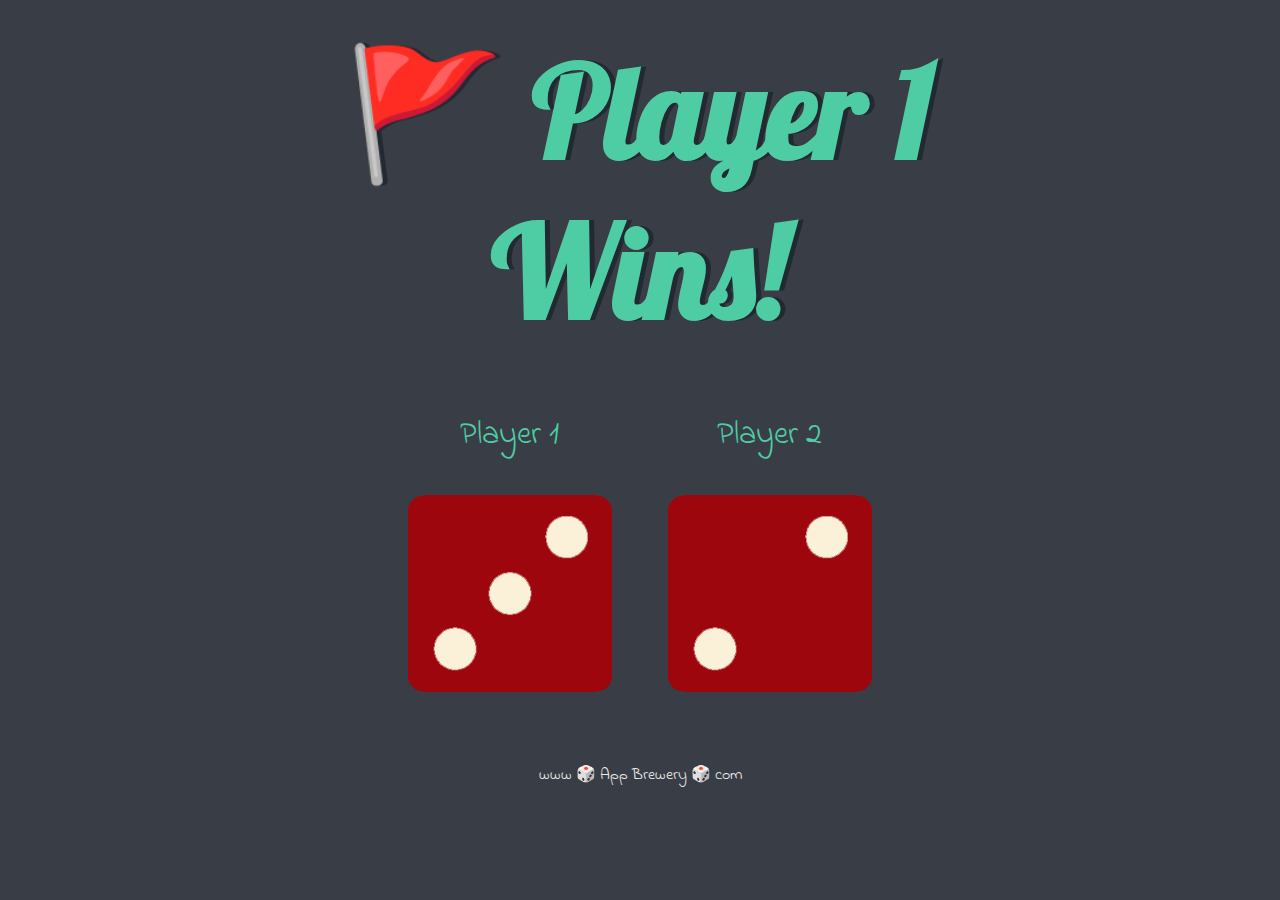
<file: DOM_DiceGame/index.html>
<!DOCTYPE html>
<html lang="en" dir="ltr">
  <head>
    <meta charset="utf-8" />
    <title>Dicee</title>
    <link rel="stylesheet" href="styles.css" />
    <link
      href="https://fonts.googleapis.com/css?family=Indie+Flower|Lobster"
      rel="stylesheet"
    />
  </head>
  <body>
    <div class="container">
      <h1>Refresh Me</h1>

      <div class="dice">
        <p>Player 1</p>
        <img class="img1" src="images/dice6.png" />
      </div>

      <div class="dice">
        <p>Player 2</p>
        <img class="img2" src="images/dice6.png" />
      </div>
    </div>
    <script src="index.js"></script>
  </body>

  <footer>www 🎲 App Brewery 🎲 com</footer>
</html>
</file>
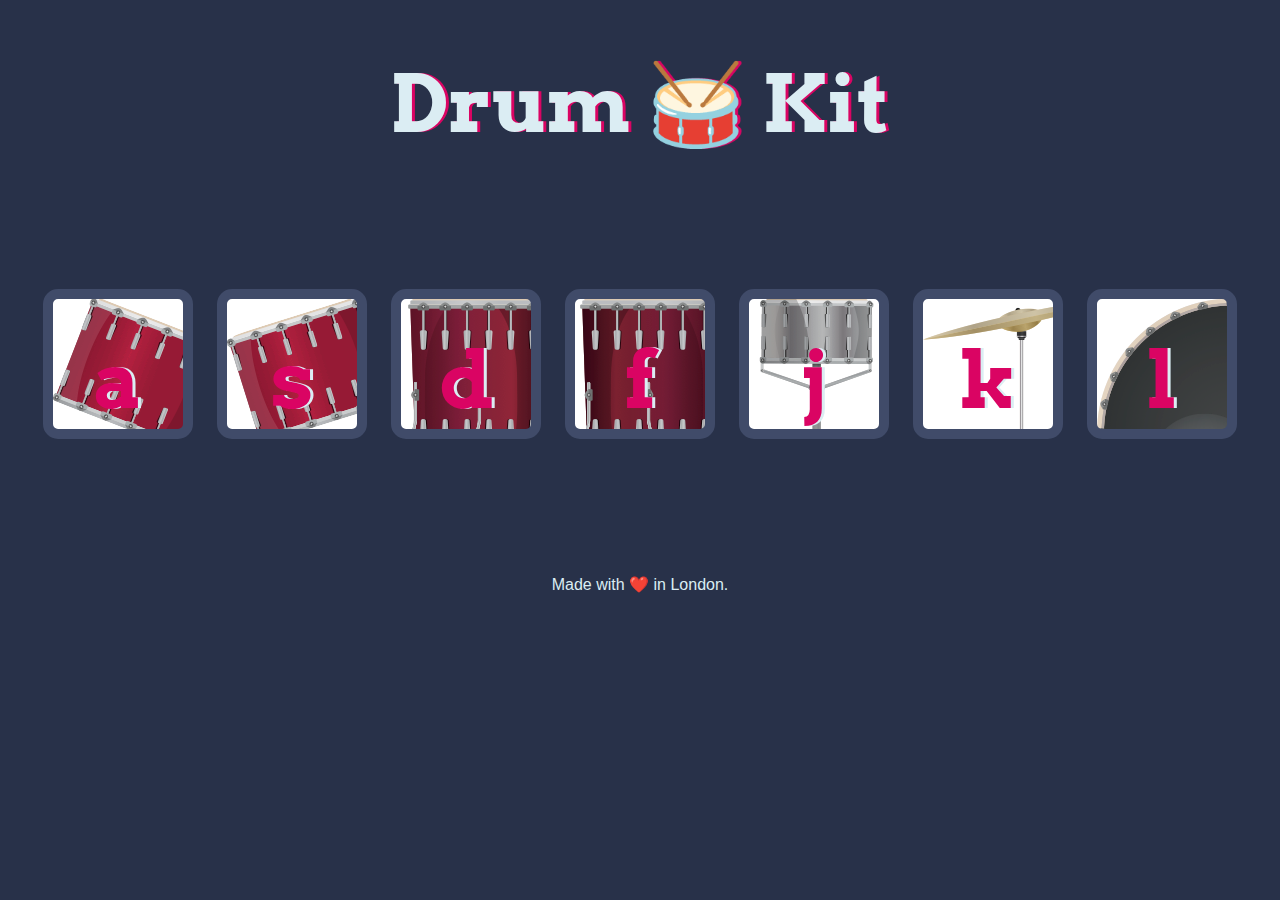
<file: Drum_Kit/index.html>
<!DOCTYPE html>
<html lang="en" dir="ltr">

<head>
  <meta charset="utf-8">
  <title>Drum Kit</title>
  <link rel="stylesheet" href="styles.css">
  <link href="https://fonts.googleapis.com/css?family=Arvo" rel="stylesheet">
</head>

<body>

  <h1 id="title">Drum 🥁 Kit</h1>
  <div class="set">
    <button class="a drum">a</button>
    <button class="s drum">s</button>
    <button class="d drum">d</button>
    <button class="f drum">f</button>
    <button class="j drum">j</button>
    <button class="k drum">k</button>
    <button class="l drum">l</button>
  </div>


  <footer>
    Made with ❤️ in London.
  </footer>
  <script src="index.js"></script>
</body>

</html>
</file>
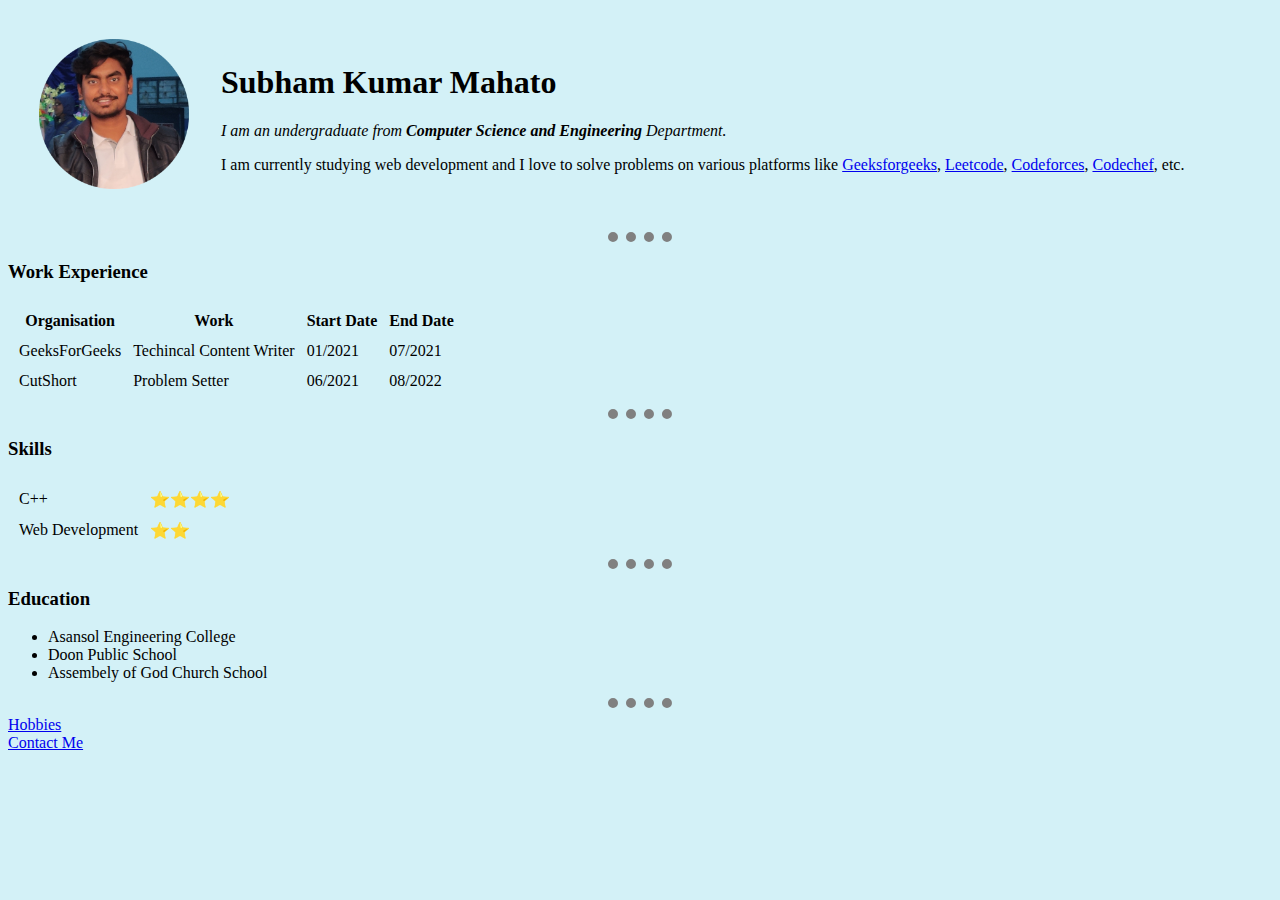
<file: HTML - Personal Site/index.html>
<!DOCTYPE html>
<html lang="en">
  <head>
    <meta charset="UTF-8" />
    <meta http-equiv="X-UA-Compatible" content="IE=edge" />
    <meta name="viewport" content="width=device-width, initial-scale=1.0" />
    <title>Subham's Personal Site</title>
    <link rel="stylesheet" href="css/style.css">
  </head>
  <body>
    <table cellspacing="30">
      <tr>
        <td>
          <img src="images/circle-cropped.png" alt="Subham's image" />
        </td>
        <td>
          <h1>Subham Kumar Mahato</h1>
          <p>
            <em
              >I am an undergraduate from
              <strong>Computer Science and Engineering</strong> Department.</em
            >
          </p>
          <p>
            I am currently studying web development and I love to solve problems
            on various platforms like
            <a
              href="https://auth.geeksforgeeks.org/user/subhammahato348/practice"
              target="_blank"
              >Geeksforgeeks</a
            >,
            <a href="https://leetcode.com/subham348/" target="_blank"
              >Leetcode</a
            >,
            <a href="https://codeforces.com/profile/subham348" target="_blank"
              >Codeforces</a
            >,
            <a href="https://www.codechef.com/users/subham348" target="_blank"
              >Codechef</a
            >, etc.
          </p>
        </td>
      </tr>
    </table>

    <hr />
    <h3>Work Experience</h3>
    <table class="align-table" cellspacing="10">
      <tr>
        <th>Organisation</th>
        <th>Work</th>
        <th>Start Date</th>
        <th>End Date</th>
      </tr>
      <tr>
        <td>GeeksForGeeks</td>
        <td>Techincal Content Writer</td>
        <td>01/2021</td>
        <td>07/2021</td>
      </tr>
      <tr>
        <td>CutShort</td>
        <td>Problem Setter</td>
        <td>06/2021</td>
        <td>08/2022</td>
      </tr>
    </table>

    <hr />
    <h3>Skills</h3>
    <table cellspacing="10">
      <tr>
        <td>C++</td>
        <td>⭐⭐⭐⭐</td>
      </tr>
      <tr>
        <td>Web Development</td>
        <td>⭐⭐</td>
      </tr>
    </table>

    <hr />
    <h3>Education</h3>
    <ul>
      <li>Asansol Engineering College</li>
      <li>Doon Public School</li>
      <li>Assembely of God Church School</li>
    </ul>

    <hr />
    <a href="hobbies.html" target="_blank">Hobbies</a><br />
    <a href="contact.html" target="_blank">Contact Me</a>
  </body>
</html>
</file>
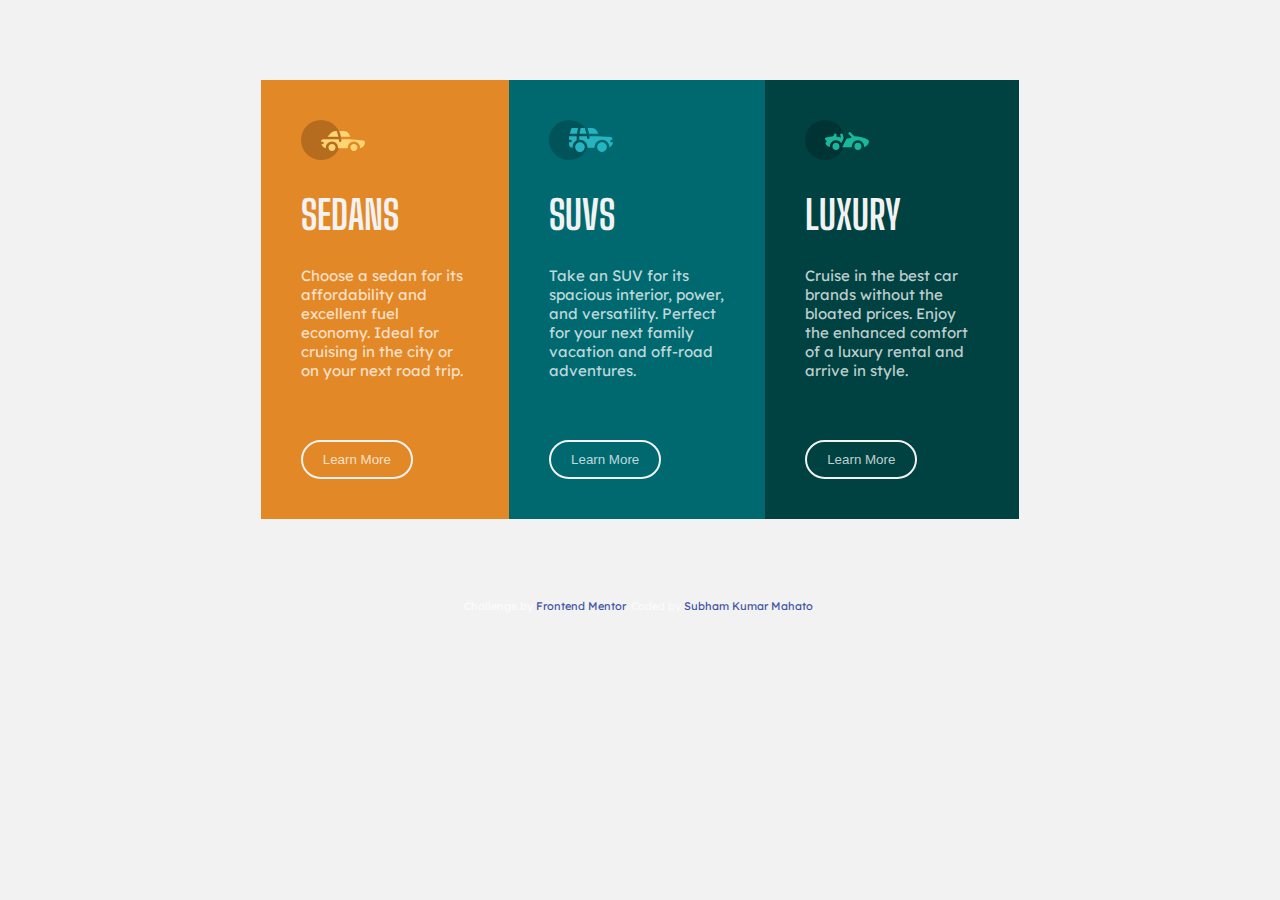
<file: Development_Practice/3-column-preview-card-component-main/index.html>
<!DOCTYPE html>
<html lang="en">
  <head>
    <meta charset="UTF-8" />
    <meta name="viewport" content="width=device-width, initial-scale=1.0" />
    <!-- displays site properly based on user's device -->

    <link
      rel="icon"
      type="image/png"
      sizes="32x32"
      href="./images/favicon-32x32.png"
    />

    <title>Frontend Mentor | 3-column preview card component</title>

    <link rel="stylesheet" href="styles.css" />
    <link rel="preconnect" href="https://fonts.googleapis.com" />
    <link rel="preconnect" href="https://fonts.gstatic.com" crossorigin />
    <link
      href="https://fonts.googleapis.com/css2?family=Big+Shoulders+Display&family=Lexend&display=swap"
      rel="stylesheet"
    />

    <!-- Feel free to remove these styles or customise in your own stylesheet 👍 -->
    <style>
      .attribution {
        font-size: 11px;
        text-align: center;
      }
      .attribution a {
        color: hsl(228, 45%, 44%);
        text-decoration: none;
      }
    </style>
  </head>
  <body>
    <div class="flex-container">
      <div class="sedan">
        <div>
          <svg width="64" height="40" xmlns="http://www.w3.org/2000/svg">
            <g fill="none" fill-rule="evenodd">
              <circle fill="#000" opacity=".201" cx="20" cy="20" r="20" />
              <path
                d="M52.936 24.11c1.942 0 3.517 1.542 3.517 3.445 0 1.903-1.575 3.445-3.517 3.445s-3.516-1.542-3.516-3.445c0-1.903 1.574-3.445 3.516-3.445zm-21.957 0c1.942 0 3.517 1.542 3.517 3.445 0 1.903-1.575 3.445-3.517 3.445s-3.516-1.542-3.516-3.445c0-1.903 1.574-3.445 3.516-3.445zm6.948-4.848v1.429c0 .716.61 1.293 1.348 1.259a1.295 1.295 0 001.225-1.295v-1.393h8.256l13.483 1.313c.956.093 1.676.881 1.676 1.814 0 2.89-2.126 5.303-4.926 5.819.397-3.557-2.458-6.62-6.053-6.62-3.646 0-6.504 3.14-6.039 6.723h-9.879c.466-3.588-2.397-6.722-6.039-6.722-3.595 0-6.45 3.062-6.052 6.62-2.14-.398-3.916-1.912-4.61-3.931h1.142c.731 0 1.32-.598 1.285-1.322-.033-.678-.629-1.2-1.322-1.2H20v-.251c0-1.274 1.066-2.243 2.306-2.243h15.62zM42.59 11c2.645 0 4.99 1.556 5.972 3.963l.726 1.779H40.17L38.413 11h4.178zm-6.865 0l1.758 5.741H26.505l3.357-3.654A6.502 6.502 0 0134.644 11h1.082z"
                fill="#FFD473"
                fill-rule="nonzero"
              />
            </g>
          </svg>
        </div>
        <div><h1>SEDANS</h1></div>
        <div>
          Choose a sedan for its affordability and excellent fuel economy. Ideal
          for cruising in the city or on your next road trip.
        </div>
        <div>
          <button class="btn1 btn">Learn More</button>
        </div>
      </div>
      <div class="suv">
        <div>
          <svg width="64" height="40" xmlns="http://www.w3.org/2000/svg">
            <g fill="none" fill-rule="evenodd">
              <circle fill="#000" opacity=".201" cx="20" cy="20" r="20" />
              <path
                d="M31.002 22.358c2.917 0 5.18 2.593 4.762 5.506a4.828 4.828 0 01-2.962 3.778 4.797 4.797 0 01-5.3-1.165c-1.188-1.26-1.235-2.613-1.263-2.613-.42-2.924 1.857-5.506 4.763-5.506zm22 0c3.457 0 5.798 3.567 4.41 6.744A4.816 4.816 0 0152.3 31.94a4.826 4.826 0 01-4.06-4.077c-.42-2.915 1.846-5.506 4.762-5.506zm-15.04-6.083v1.462a1.29 1.29 0 001.352 1.29c.693-.033 1.227-.631 1.227-1.326v-1.426h8.3l13.056.716a1.29 1.29 0 011.164.917c.27.895.446 1.477.563 1.87h-1.047c-.694 0-1.291.534-1.324 1.228a1.29 1.29 0 001.288 1.352h1.445c-.164 2.225-1.57 4.193-3.6 5.05.13-4.212-3.255-7.63-7.384-7.63-4.317 0-7.762 3.718-7.358 8.086h-7.285c.43-4.655-3.503-8.531-8.131-8.046v-3.543h7.734zm-10.312 0v4.308a7.4 7.4 0 00-4.006 7.274 3.874 3.874 0 01-3.642-3.864v-1.635h1.46a1.29 1.29 0 000-2.58h-1.461v-3.213l.003-.29h7.646zm14.986-8.196c2.65 0 5 1.592 5.984 4.055l.63 1.579a5.525 5.525 0 01-.065-.004l-.026-.002-.034-.002-.022-.002a4.178 4.178 0 00-.224-.006l-.098-.001h-.039l-.136-.001h-.052l-.326-.001H40.211L38.528 8.08zm-13.632 0l-1.122 5.616h-7.144l1.47-4.71a1.29 1.29 0 011.231-.906h5.565zm6.832 0l1.683 5.615h-7.007l1.121-5.615h4.203z"
                fill="#26B5C0"
                fill-rule="nonzero"
              />
            </g>
          </svg>
        </div>
        <div><h1>SUVS</h1></div>
        <div>
          Take an SUV for its spacious interior, power, and versatility. Perfect
          for your next family vacation and off-road adventures.
        </div>
        <div>
          <button class="btn2 btn">Learn More</button>
        </div>
      </div>
      <div class="luxury">
        <div>
          <svg width="64" height="40" xmlns="http://www.w3.org/2000/svg">
            <g fill="none" fill-rule="evenodd">
              <circle fill="#000" opacity=".201" cx="20" cy="20" r="20" />
              <path
                d="M30.98 22.835c1.941 0 3.516 1.604 3.516 3.583 0 1.978-1.575 3.582-3.517 3.582s-3.516-1.604-3.516-3.582c0-1.979 1.574-3.583 3.516-3.583zm21.956 0c1.942 0 3.517 1.604 3.517 3.583 0 1.978-1.575 3.582-3.517 3.582s-3.516-1.604-3.516-3.582c0-1.979 1.574-3.583 3.516-3.583zm-9.143-10.45a1.27 1.27 0 011.819 0l3.715 3.784c4.444-.115 9.7 1.142 13.964 3.753.387.237.624.664.624 1.124 0 3.006-2.126 5.514-4.926 6.05.397-3.698-2.458-6.882-6.053-6.882-3.646 0-6.504 3.264-6.039 6.99h-9.669c.76-1.544.993-2.026 1.337-2.711l.082-.162c.421-.835 1.056-2.07 2.883-5.65 1.68-.023 3.47-.408 5.247-1.403l-2.984-3.04a1.328 1.328 0 010-1.854zm-7.68 1.064c.683-.2 1.395.202 1.592.898l.749 2.652a3.46 3.46 0 01-.247 2.51l-1.733 3.395-.216.424c-1.07-1.89-3.06-3.114-5.279-3.114-3.595 0-6.45 3.184-6.052 6.885-1.832-.347-3.414-1.537-4.278-3.276a1.331 1.331 0 01.117-1.376l.955-1.303-1.325-1.295c-.751-.735-.376-2.024.64-2.231l6.614-1.346.13-.026c.092-.019.145-.03.157-.031.314-.146 1.07-.591 1.07-1.506 0-.734.592-1.327 1.316-1.31.712.016 1.268.662 1.256 1.388a4.11 4.11 0 01-.348 1.611 22.69 22.69 0 014.7 1.146l-.7-2.473a1.314 1.314 0 01.882-1.622z"
                fill="#19B89D"
                fill-rule="nonzero"
              />
            </g>
          </svg>
        </div>
        <div><h1>LUXURY</h1></div>
        <div>
          Cruise in the best car brands without the bloated prices. Enjoy the
          enhanced comfort of a luxury rental and arrive in style.
        </div>
        <div>
          <button class="btn3 btn">Learn More</button>
        </div>
      </div>
    </div>
    <div class="attribution">
      Challenge by
      <a href="https://www.frontendmentor.io?ref=challenge" target="_blank"
        >Frontend Mentor</a
      >. Coded by
      <a
        href="https://www.linkedin.com/in/subham-kumar-mahato-b0740a1b2/"
        target="_blank"
        >Subham Kumar Mahato</a
      >.
    </div>
  </body>
</html>
</file>
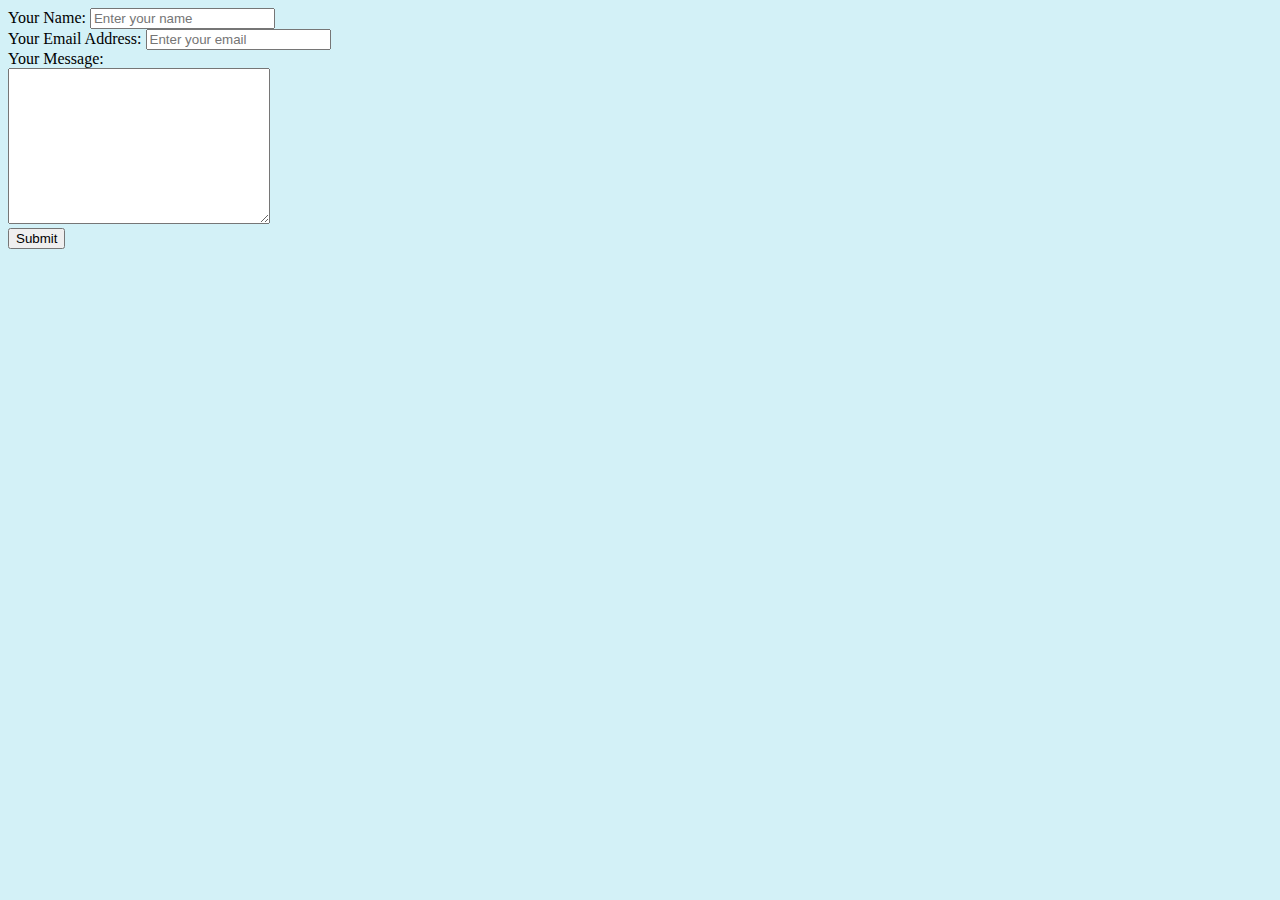
<file: HTML - Personal Site/contact.html>
<!DOCTYPE html>
<html lang="en">
  <head>
    <meta charset="UTF-8" />
    <meta http-equiv="X-UA-Compatible" content="IE=edge" />
    <meta name="viewport" content="width=device-width, initial-scale=1.0" />
    <title>Contact Me</title>
    <link rel="stylesheet" href="css/style.css">
  </head>
  <body>
    <form
      action="mailto:subhammahato348@gmail.com"
      method="POST"
      enctype="text/plain"
    >
      <label for="name">Your Name: </label>
      <input type="text" name="name" placeholder="Enter your name" />
      <br />
      <label for="email">Your Email Address: </label>
      <input type="email" name="email" placeholder="Enter your email" />
      <br />
      <label for="message">Your Message: </label>
      <br />
      <textarea name="message" id="message" cols="30" rows="10"></textarea>
      <br />
      <input type="submit" name="submit" id="submit" />
    </form>
  </body>
</html>
</file>
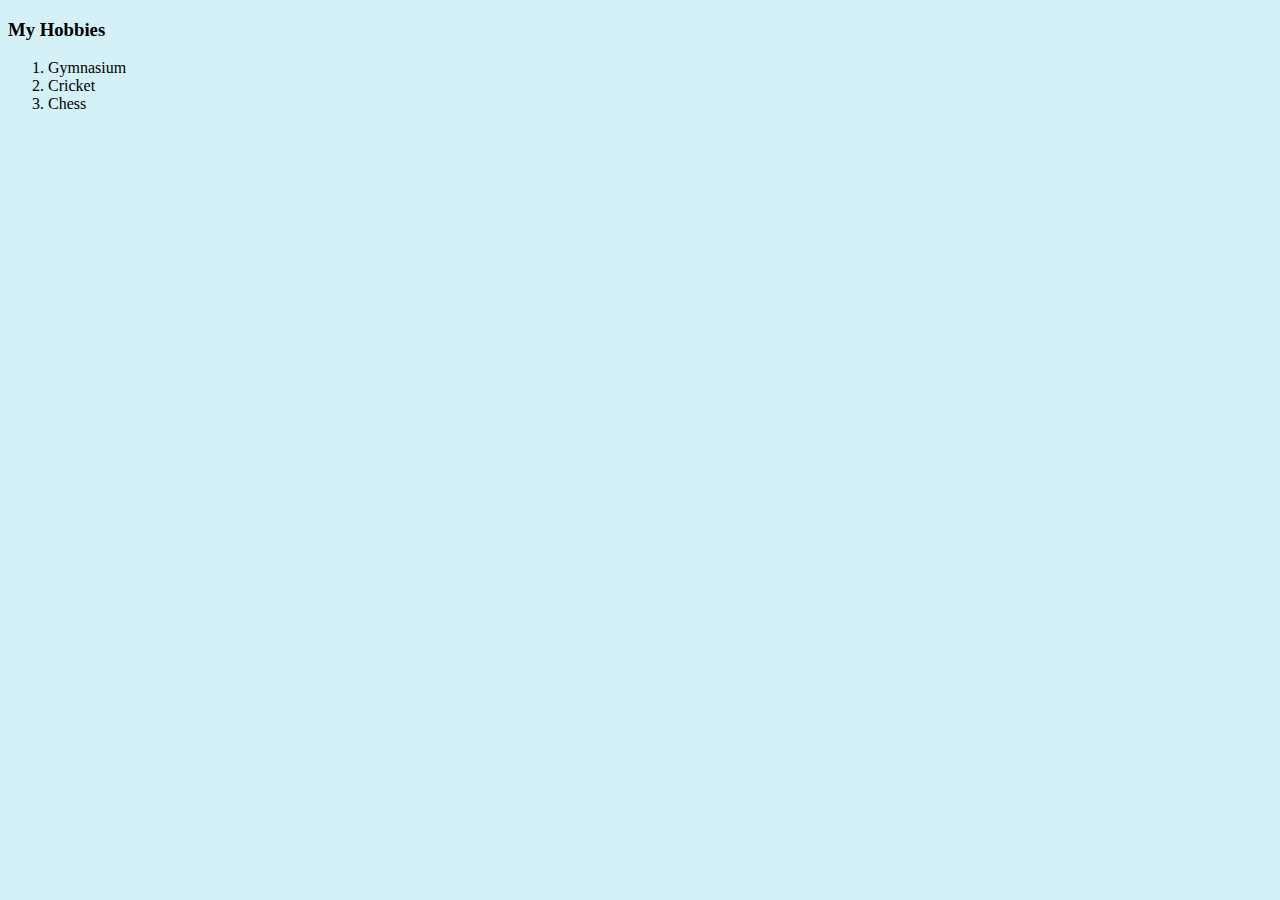
<file: HTML - Personal Site/hobbies.html>
<!DOCTYPE html>
<html lang="en">
  <head>
    <meta charset="UTF-8" />
    <meta http-equiv="X-UA-Compatible" content="IE=edge" />
    <meta name="viewport" content="width=device-width, initial-scale=1.0" />
    <title>Subham's Hobbies</title>
    <link rel="stylesheet" href="css/style.css">
  </head>
  <body>
    <h3>My Hobbies</h3>
    <ol>
      <li>Gymnasium</li>
      <li>Cricket</li>
      <li>Chess</li>
    </ol>
  </body>
</html>
</file>
<file: DOM_DiceGame/styles.css>
.container {
  width: 70%;
  margin: auto;
  text-align: center;
}

.dice {
  text-align: center;
  display: inline-block;
}

body {
  background-color: #393e46;
}

h1 {
  margin: 30px;
  font-family: "Lobster", cursive;
  text-shadow: 5px 0 #232931;
  font-size: 8rem;
  color: #4ecca3;
}

p {
  font-size: 2rem;
  color: #4ecca3;
  font-family: "Indie Flower", cursive;
}

img {
  width: 80%;
}

footer {
  margin-top: 5%;
  color: #eeeeee;
  text-align: center;
  font-family: "Indie Flower", cursive;
}
</file>
<file: Drum_Kit/styles.css>
body {
  text-align: center;
  background-color: #283149;
}

h1 {
  font-size: 5rem;
  color: #DBEDF3;
  font-family: "Arvo", cursive;
  text-shadow: 3px 0 #DA0463;

}

footer {
  color: #DBEDF3;
  font-family: sans-serif;
}

.a {
  background-image: url("images/tom1.png");
}

.s {
  background-image: url("images/tom2.png");
}

.d {
  background-image: url("images/tom3.png");
}

.f {
  background-image: url("images/tom4.png");
}

.j {
  background-image: url("images/snare.png");
}

.k {
  background-image: url("images/crash.png");
}

.l {
  background-image: url("images/kick.png");
}

.set {
  margin: 10% auto;
}

.game-over {
  background-color: red;
  opacity: 0.8;
}

.pressed {
  box-shadow: 0 3px 4px 0 #DBEDF3;
  opacity: 0.5;
}

.red {
  color: red;
}

.drum {
  outline: none;
  border: 10px solid #404B69;
  font-size: 5rem;
  font-family: 'Arvo', cursive;
  line-height: 2;
  font-weight: 900;
  color: #DA0463;
  text-shadow: 3px 0 #DBEDF3;
  border-radius: 15px;
  display: inline-block;
  width: 150px;
  height: 150px;
  text-align: center;
  margin: 10px;
  background-color: white;
}
</file>
<file: HTML - Personal Site/css/style.css>
body {
  background-color: rgb(211, 241, 247);
}
img {
  width: 150px;
  height: 150px;
}
align-table {
  text-align: center;
}
hr {
  border-style: none;
  border-top-style: dotted;
  border-color: grey;
  border-width: 10px;
  width: 5%;
}
</file>
<file: Development_Practice/3-column-preview-card-component-main/styles.css>
body {
  font-family: "Lexend", sans-serif;
  font-size: 15px;
  background-color: hsl(0, 0%, 95%);
  color: hsla(0, 0%, 100%, 0.75)
}

.flex-container {
  display: flex;
  justify-content: center;
  align-items: center;
  width: 60%;
  margin: 80px auto;
}

.sedan {
  background-color: hsl(31, 77%, 52%);
  padding: 40px;
}

.suv {
  background-color: hsl(184, 100%, 22%);
  padding: 40px;
}

.luxury {
  background-color: hsl(179, 100%, 13%);
  padding: 40px;
}

h1 {
  font-family: "Big Shoulders Display", cursive;
  font-size: 2.5rem;
  color: hsl(0, 0%, 95%);
}

.btn {
  padding: 10px 20px;
  border: 2px solid hsl(0, 0%, 95%);
  color: hsla(0, 0%, 100%, 0.75);
  border-radius: 30px;
  text-decoration: none;
  margin-top: 60px;
  cursor: pointer;
}

.btn1 {
  background-color: hsl(31, 77%, 52%);
}

.btn2 {
  background-color: hsl(184, 100%, 22%);
}

.btn3 {
  background-color: hsl(179, 100%, 13%);
}
</file>
